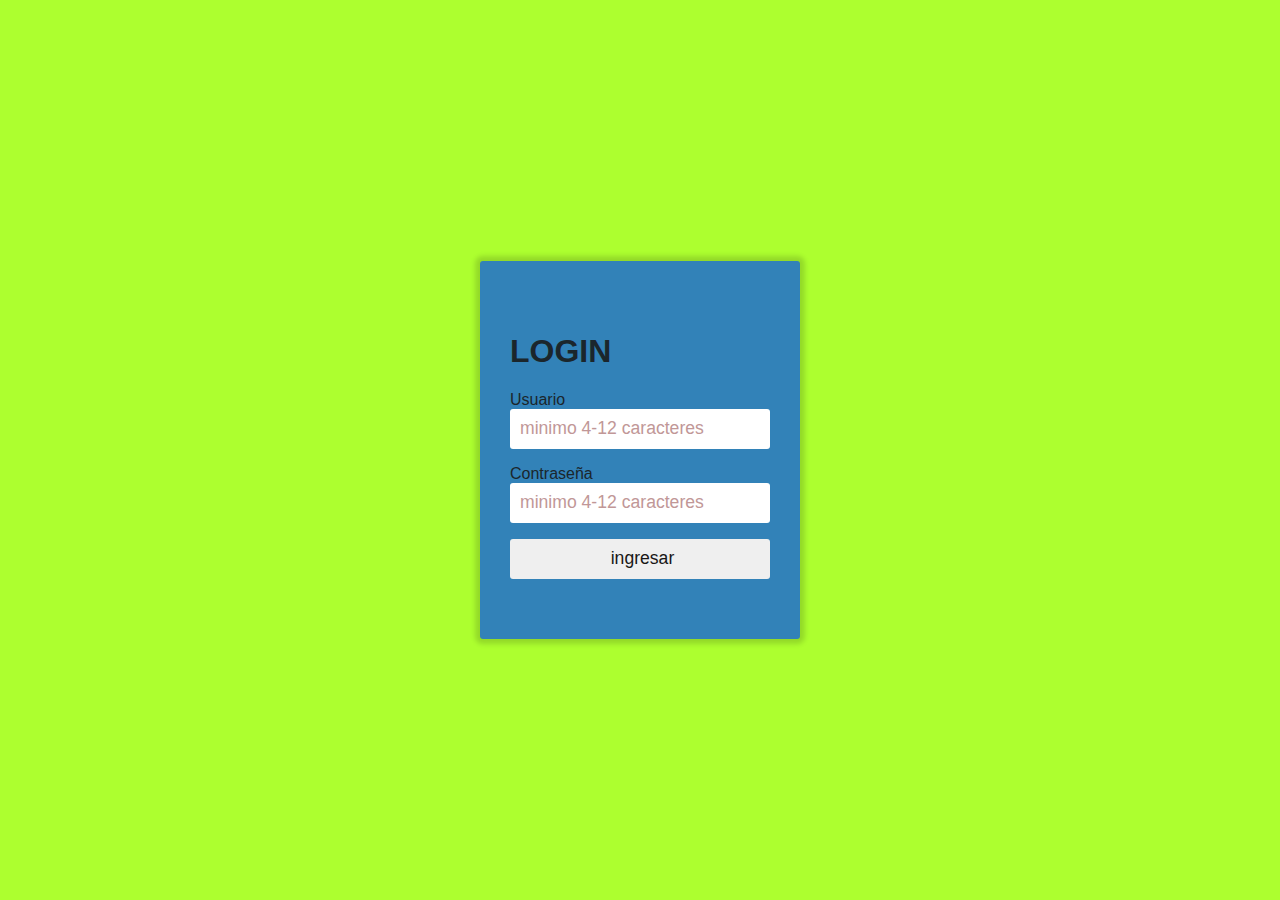
<file: CODE/PROGRAMA V3.0/index.html>
<!DOCTYPE html>
<html lang="en">
<head>
	<link rel="stylesheet" href="css/login.css"> 
    <meta charset="UTF-8">
    <meta http-equiv="X-UA-Compatible" content="IE=edge">
    <meta name="viewport" content="width=device-width, initial-scale=1.0">
    <title>validar</title>
</head>
<body>
	<div id="contenedor">
            <div id="central">
                <div id="login">
    
<form action="validar.php" method="post">

<h1>LOGIN</h1>
<p>Usuario <input type="text"placeholder="minimo 4-12 caracteres " name="usuario" > </p>
<p>Contraseña<input type="password"placeholder="minimo 4-12 caracteres" name="password" > </p>

<input type="submit" value="ingresar">


</form>


</body>
</html>
</file>
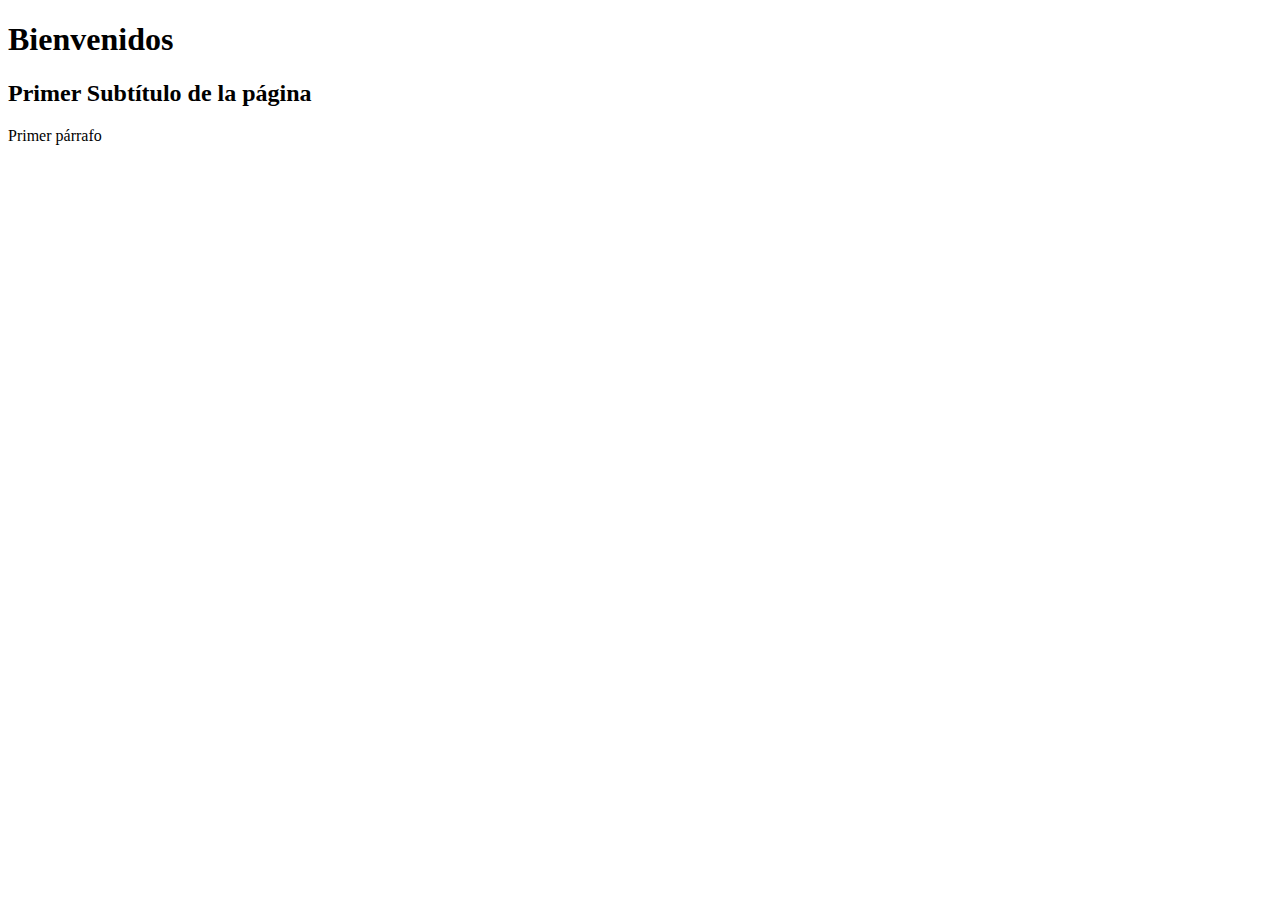
<file: CODE/PROGAMAS V2.3/bienvenidos.html>
<!DOCTYPE html>
<html>
   <head>
      <title>Título de mi página web</title>
   </head>
   <body>
      <header>
         <h1>Bienvenidos</h1>
      </header>
      <main>
         <h2>Primer Subtítulo de la página</h2>
         <p>Primer párrafo</p>
      </main>
      <footer>
      </footer>
   </body>
</html>
</file>
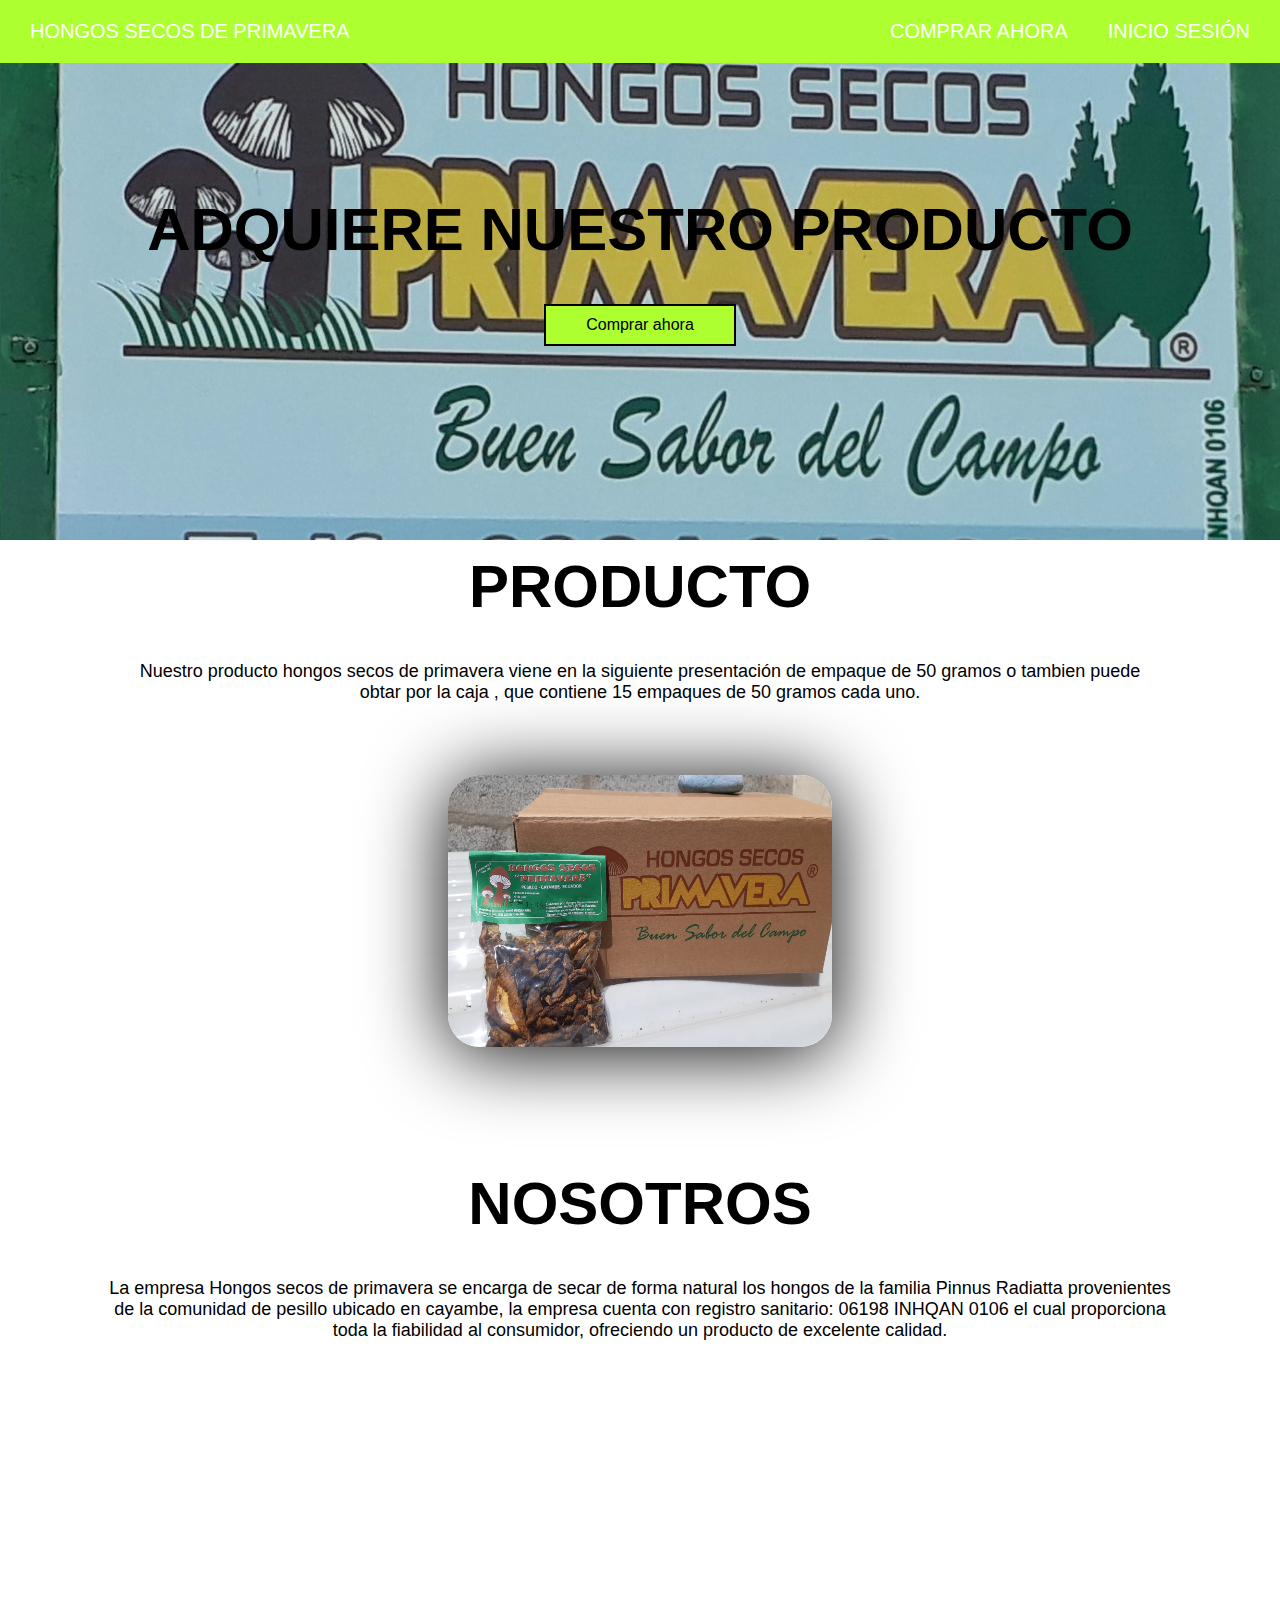
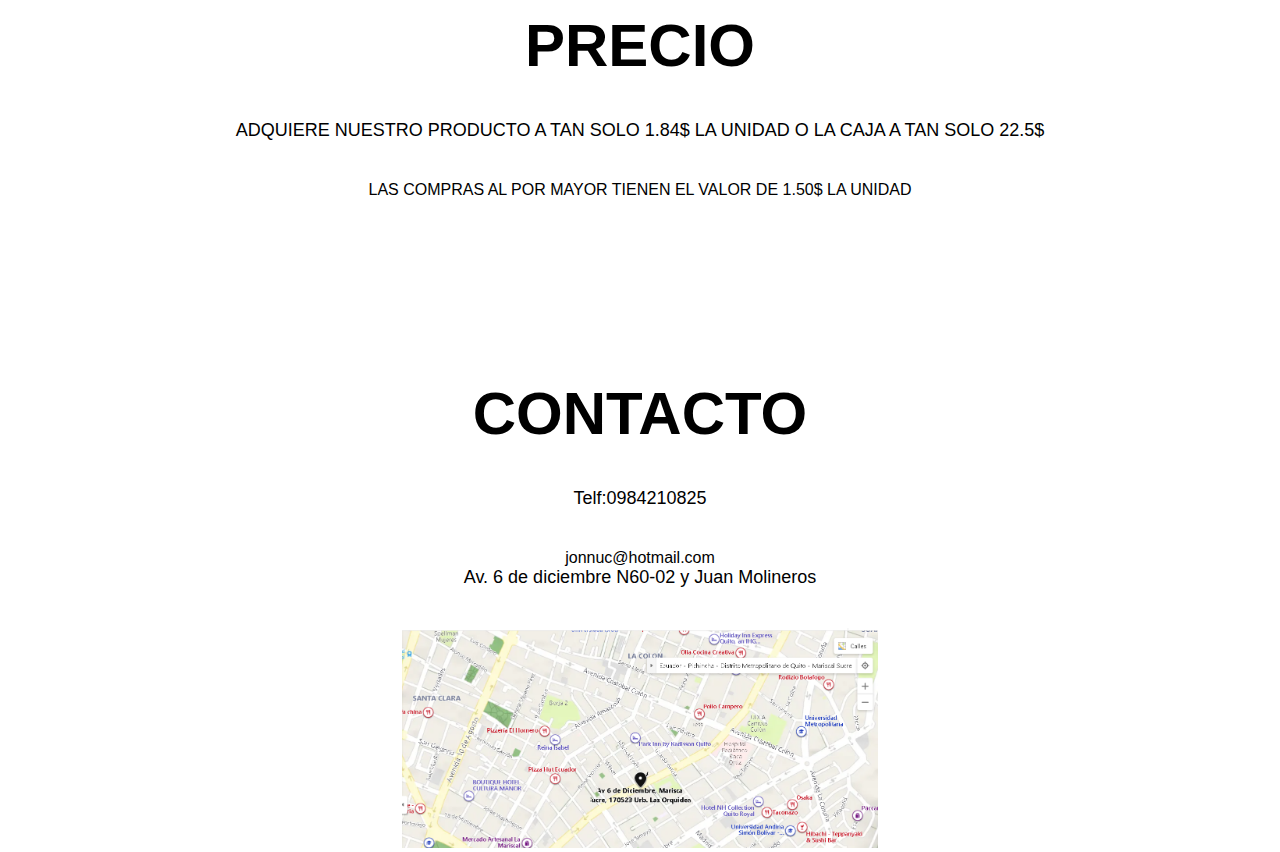
<file: CODE/PROGRAMA V3.0/pagina.html>
<!DOCTYPE html>
<html lang="en">
<head>
    <meta charset="UTF-8">
    <meta http-equiv="X-UA-Compatible" content="IE=edge">
    <meta name="viewport" content="width=device-width, initial-scale=1.0">
    <link rel="stylesheet" href="https://cdnjs.cloudflare.com/ajax/libs/font-awesome/5.15.1/css/all.min.css">
    <link rel="stylesheet" href="style.css">
    <title>Pagina Hongos secos</title>

</head>
<body>

    <div class="head">

        <div class="logo">
            <a href="#">Hongos secos de primavera</a>
        </div>

        <nav class="navbar">
            <a href="#">COMPRAR AHORA</a>
            <a href="index.html">Inicio sesión </a>
       
        </nav>

    </div>

    <header class="content header">
        <h2 class="title">ADQUIERE NUESTRO PRODUCTO</h2>
       
        <div class="btn-home">
            <a href="#" class="btn">Comprar ahora</a>
        </div>
    </header>

    <section class="content sau">

        <h2 class="title"><p></p>Producto</h2>
        <p>Nuestro producto hongos secos de primavera viene en la siguiente presentación de empaque de 50 gramos o tambien puede obtar por la caja , que contiene 15 empaques de 50 gramos cada uno.  </p>
        
        <div class="box-container">

            <div class="box">
            </div>

    </section>

    <section class="content about">
        
        <h2 class="title">Nosotros</h2>
        <p>La empresa Hongos secos de primavera se encarga de secar de forma natural los hongos de la familia Pinnus Radiatta provenientes de la comunidad de pesillo ubicado en cayambe, la empresa cuenta con registro sanitario: 06198 INHQAN 0106 el cual proporciona toda la fiabilidad al consumidor, ofreciendo un producto de excelente calidad.  
        </p>


    </section>

    <section class="content price">

        <article class="contain">
            <h2 class="title">Precio</h2>
            <p>ADQUIERE NUESTRO PRODUCTO A TAN SOLO 1.84$ LA UNIDAD O LA CAJA A TAN SOLO 22.5$ </p>LAS COMPRAS AL POR MAYOR TIENEN EL VALOR DE 1.50$ LA UNIDAD 

               
            </p>
       
    </section>

    <section class="content contact">
        <h2 class="title"> </p>Contacto</h2>
    <p>Telf:0984210825 </p>
            jonnuc@hotmail.com<p>Av. 6  de diciembre N60-02 y Juan Molineros
        </p>
        <figure class="map">
            <img src="Captura2.PNG" height="220px" width="100%" alt="mapa">
        </figure>
    </section>
    
</body>
</html>
</file>
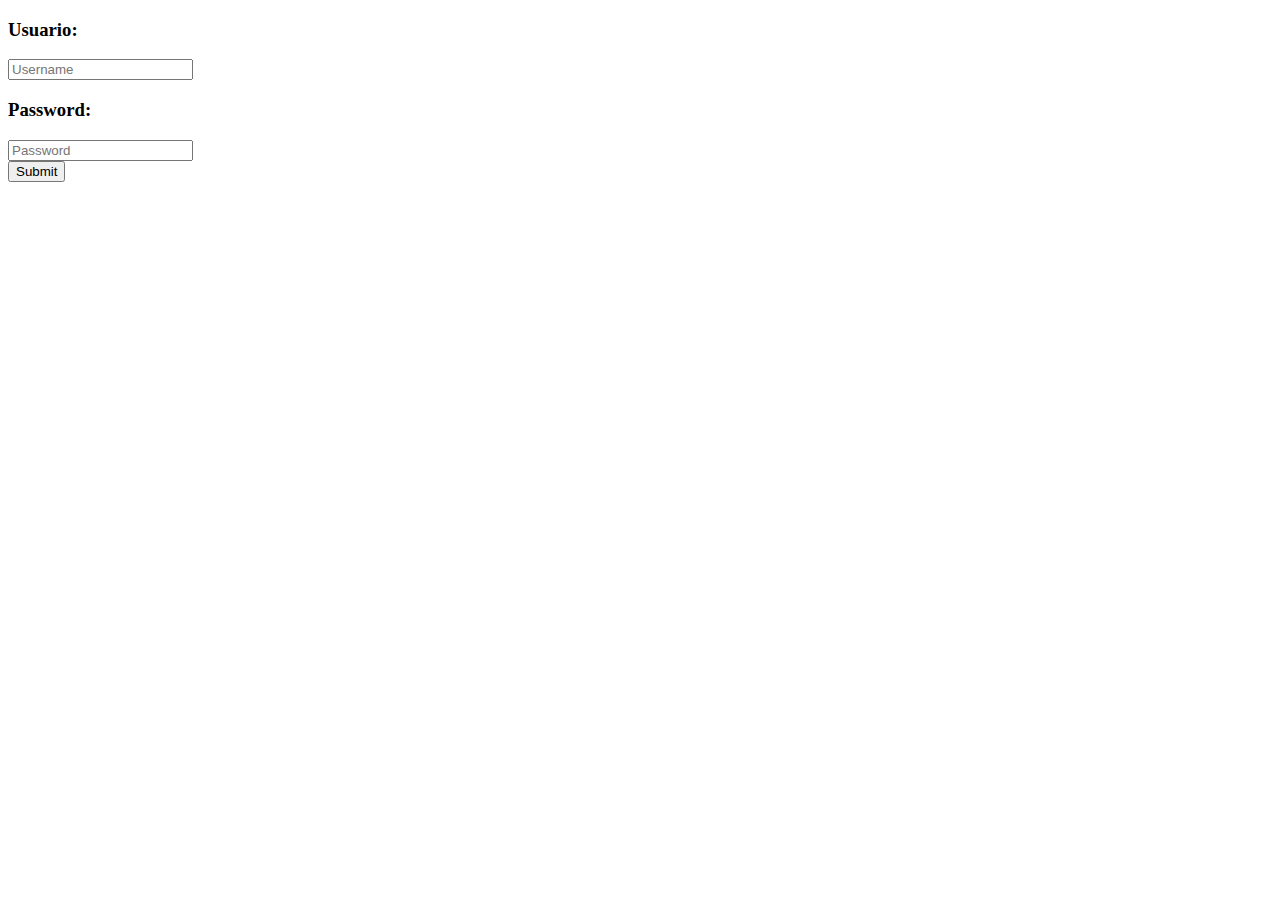
<file: CODE/Programa_V2.0_NRC8387/formulario.html>
<!DOCTYPE html>
<html lang="en">
<head>
    <meta charset="UTF-8">
    <meta http-equiv="X-UA-Compatible" content="IE=edge">
    <meta name="viewport" content="width=device-width, initial-scale=1.0">
    <title>Registro</title>
</head>
<body>
    <form method="post" action="guardar.php">
        <h3>Usuario:</h3>
        <input type="text" placeholder="Username" name="user"/><br>
        <h3>Password:</h3>
        <input type="password" placeholder="Password" name="pass"/>
        <br>
        <input type="submit" class="login-button"/>
    </form>
</body>
</html>
</file>
<file: CODE/PROGRAMA V3.0/css/login.css>
body {
    font-family: 'Overpass', sans-serif;
    font-weight: normal;
    font-size: 100%;
    color: #1b262c;
    
    margin: 0;
    background-color: greenyellow;
}

#contenedor {
    display: flex;
    align-items: center;
    justify-content: center;
    
    margin: 0;
    padding: 0;
    min-width: 100vw;
    min-height: 100vh;
    width: 100%;
    height: 100%;
}

#central {
    max-width: 320px;
    width: 100%;
}

.titulo {
    font-size: 250%;
    color:#bbe1fa;
    text-align: center;
    margin-bottom: 20px;
}

#login {
    width: 100%;
    padding: 50px 30px;
    background-color: #3282b8;
    
    -webkit-box-shadow: 0px 0px 5px 5px rgba(0,0,0,0.15);
    -moz-box-shadow: 0px 0px 5px 5px rgba(0,0,0,0.15);
    box-shadow: 0px 0px 5px 5px rgba(0,0,0,0.15);
    
    border-radius: 3px 3px 3px 3px;
    -moz-border-radius: 3px 3px 3px 3px;
    -webkit-border-radius: 3px 3px 3px 3px;
    
    box-sizing: border-box;
}

#login input {
    font-family: 'Overpass', sans-serif;
    font-size: 110%;
    color: #191716;
    
    display: block;
    width: 100%;
    height: 40px;
    
    margin-bottom: 10px;
    padding: 5px 5px 5px 10px;
    
    box-sizing: border-box;
    
    border: none;
    border-radius: 3px 3px 3px 3px;
    -moz-border-radius: 3px 3px 3px 3px;
    -webkit-border-radius: 3px 3px 3px 3px;
}

#login input::placeholder {
    font-family: 'Overpass', sans-serif;
    color: #c19797;
}

#login button {
    font-family: 'Overpass', sans-serif;
    font-size: 110%;
    color:#1b262c;
    width: 100%;
    height: 40px;
    border: none;
    
    border-radius: 3px 3px 3px 3px;
    -moz-border-radius: 3px 3px 3px 3px;
    -webkit-border-radius: 3px 3px 3px 3px;
    
    background-color: greenyellow;
    
    margin-top: 10px;
}

#login button:hover {
    background-color: #0f4c75;
    color:#bbe1fa;
}

.pie-form {
    font-size: 90%;
    text-align: center;    
    margin-top: 15px;
}

.pie-form a {
    display: block;
    text-decoration: none;
    color: #bbe1fa;
    margin-bottom: 3px;
}

.pie-form a:hover {
    color: #0f4c75;
}

.inferior {
    margin-top: 10px;
    font-size: 90%;
    text-align: center;
}

.inferior a {
    display: block;
    text-decoration: none;
    color: #bbe1fa;
    margin-bottom: 3px;
}

.inferior a:hover {
    color: #3282b8;
}
</file>
<file: CODE/PROGRAMA V3.0/style.css>
*{
    margin: 0;
    padding: 0;
    border: 0;
    font-size: 100%;
    vertical-align: baseline;
}

body {
    text-align: center;
    font-family: sans-serif;
}

.head {
    display: flex;
    align-items: center;
    justify-content: space-between;
    height: 63px;
    background: greenyellow;
    position: fixed;
    width: 100%;
    z-index: 100;
}

.navbar {
    display: flex;
    margin-right: 10px;
}

.logo {
    margin-left: 30px;
   
}

.logo a {
    text-decoration: none;
    color: #fff;
    text-transform: uppercase;
    font-size: 20px;
}

.navbar a {
    display: block;
    padding: 20px 20px;
    color: #fff;
    text-decoration: none;
    text-transform: uppercase;
    font-size: 20px;
}

.navbar a:hover {
    background: #3f3f3f;
}

.header {
    display: flex;
    justify-content: center;
    align-items: center;

}

.header {
    height: 60vh !important;
    background: url(doc1.jpg) 1px 30px;
    background-size: cover;
}

.title {
    margin-bottom: 40px;
    font-size: 60px;
    font-weight: 600;
    text-transform: uppercase;
    color: black;
}

p {
    margin-bottom: 40px;
    font-size: 18px;
    color: black;
    padding: 0 100px;
}

.btn {
    display: inline-block;
    margin-top: 15px;
    padding: 10px 40px;
    border: 2px solid black;
    color: black;
    text-decoration: none;
    background: greenyellow;
}

.btn:hover {
    background: none;
    
}

.btn-home {
    display: flex;
}

.btn-home a {
    margin: 0 10px;
}


.content {
    height: 50vh;
    display: flex;
    flex-direction: column;
    justify-content: center;
    align-items: center;
}

.sau {
    padding: 30px;
    
    background: white;
}

.box-container {
    display: flex;
    justify-content: center;
    flex-wrap: wrap;
    text-align: center;

}

.box-container .box {
    height: 17rem;
    width: 24rem;
    background: white;
    text-align: center;
    border-radius: 2rem;
    box-shadow: 0 .3rem 5rem black;
    margin: 2rem;   
    background: url(producto.jpg);
    background-size: 100% 100%;

}

.box-container .box i {
    height: 3rem;
    width: 3rem;
    line-height: 3rem;
    text-align: center;
    border-radius: 50%;
    color: #fff;
    background: greenyellow;
    font-size: 2rem;
    margin: 1rem 0;
   
}

.box-container .box h3 {
    font-size: 20px;
    color: orange;

}

.box-container .box p {
    padding: 0 15px;
    font-size: 16px;
}

.about {
    background: white;
}

.price {
    background: url(amarillo.jpg) no-repeat center;
    background-attachment: fixed;
    background-size: cover;
    text-align: center;
}


.contact {
    padding-top: 20px;
    background: white;
    padding-bottom: 0;
}


@media (max-width: 768px) {

    .title {
        margin-bottom: 0;
        font-size: 40px;
    }

    .sau {
        height: 100vh;
    }

    .navbar {
        display: none;
    }
   
    
}
</file>
